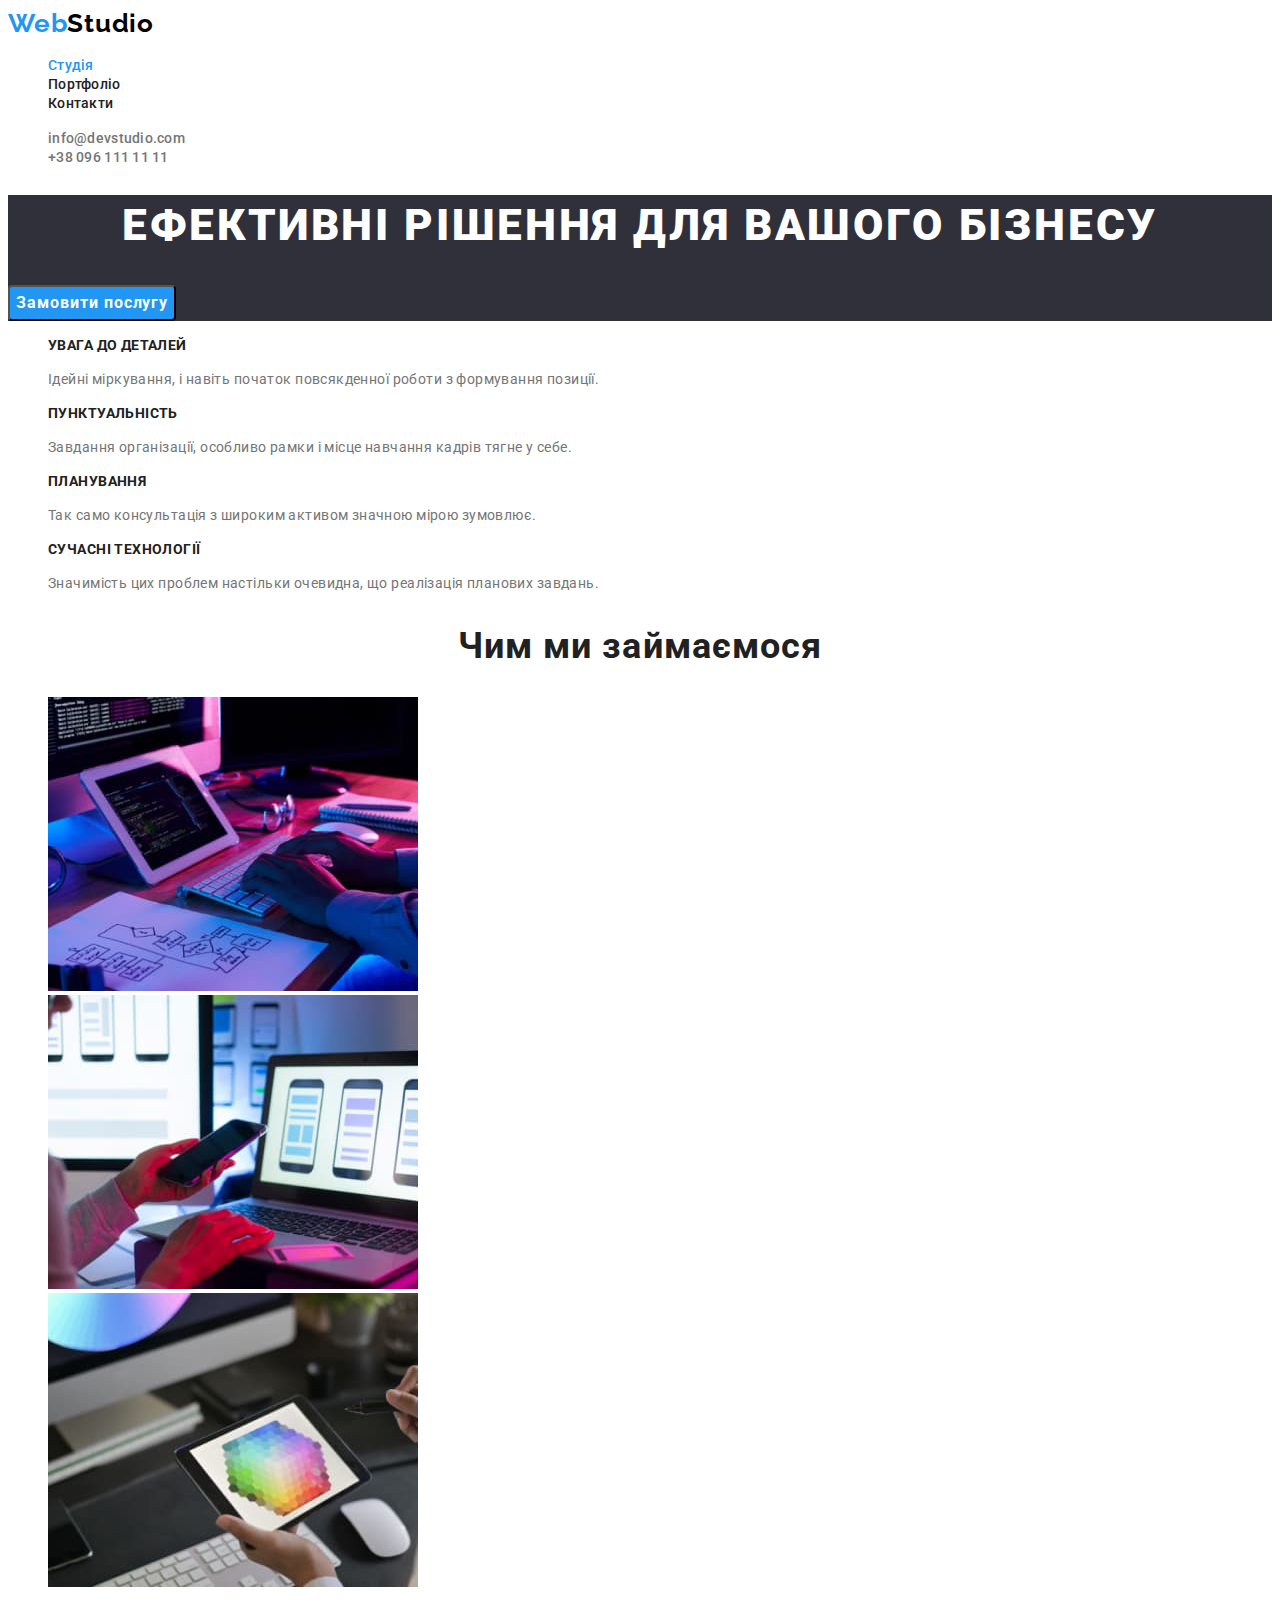
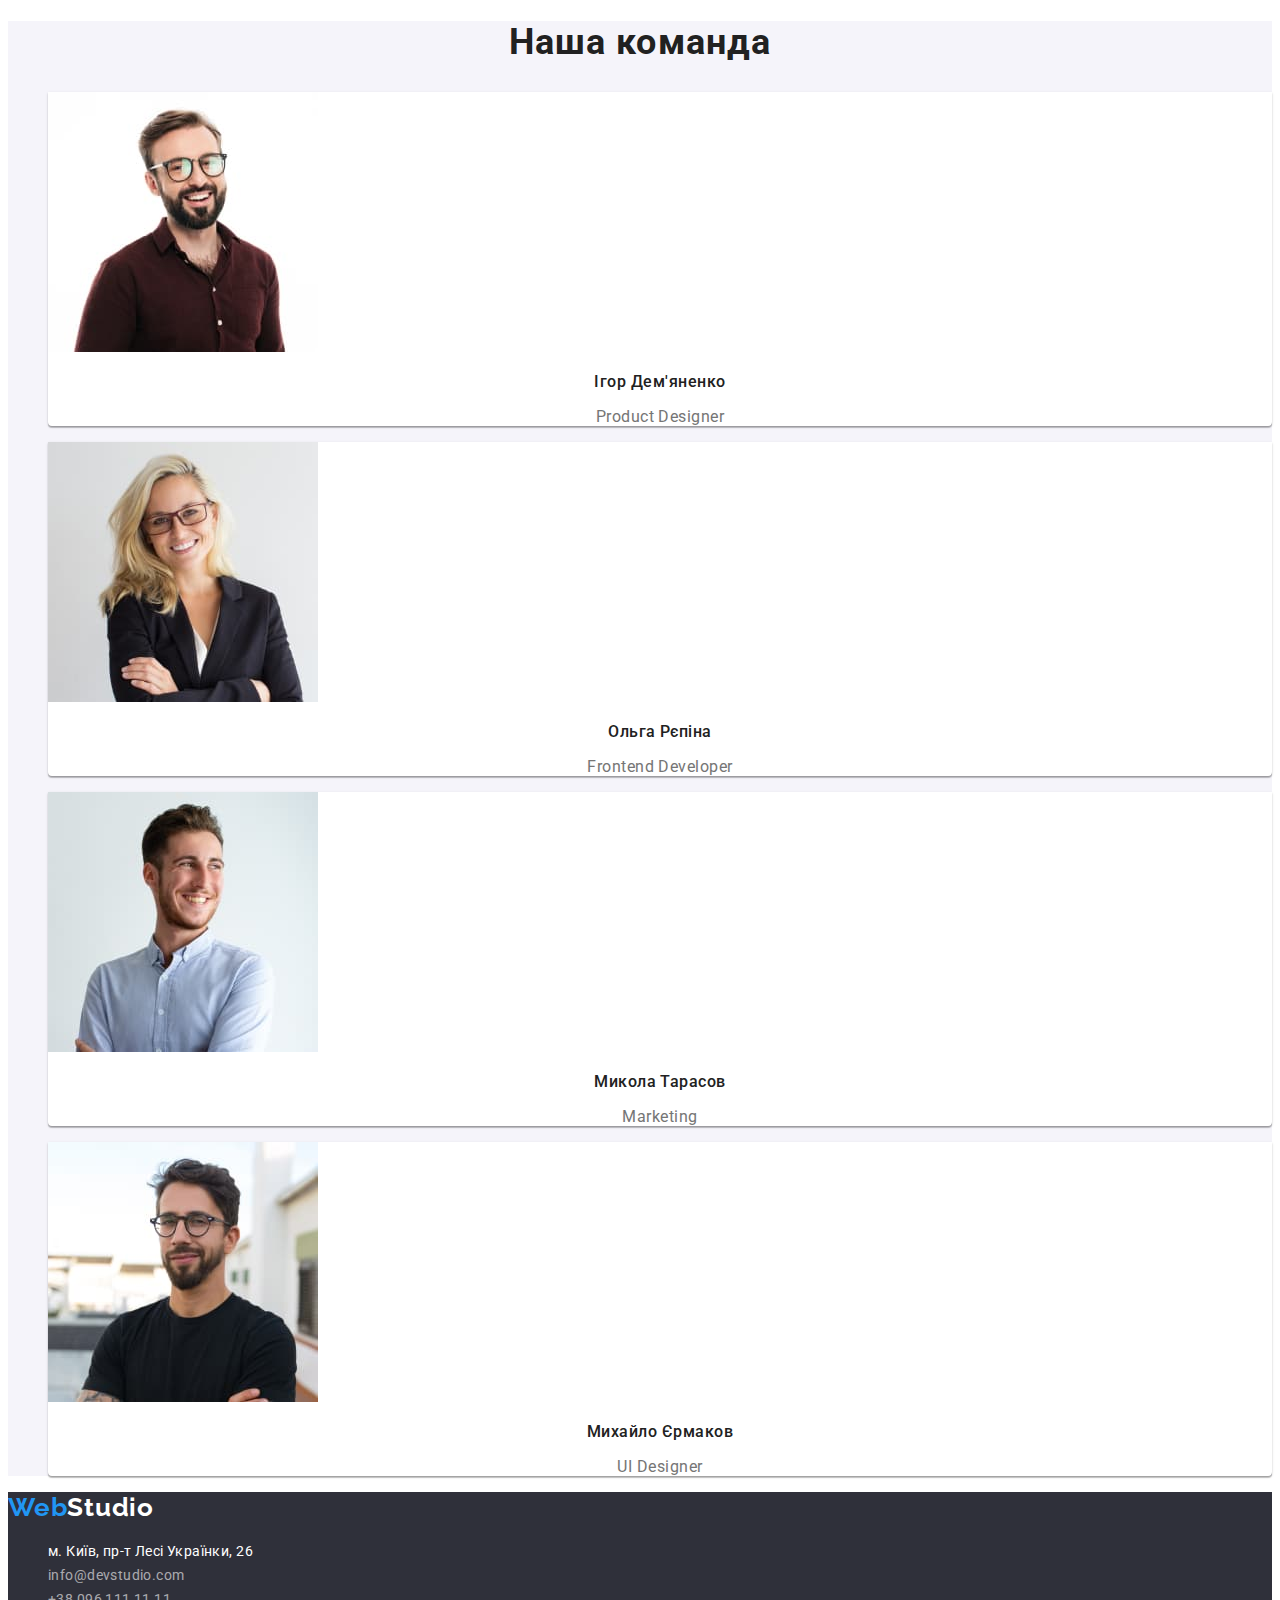
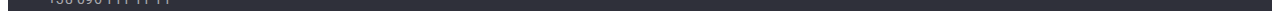
<file: index.html>
<!DOCTYPE html>
<html lang="uk">

<head>
    <meta charset="UTF-8">
    <meta http-equiv="X-UA-Compatible" content="IE=edge">
    <meta name="viewport" content="width=device-width, initial-scale=1.0">
    <title>Document</title>
    <link rel="preconnect" href="https://fonts.googleapis.com">
    <link rel="preconnect" href="https://fonts.gstatic.com" crossorigin>
    <link
        href="https://fonts.googleapis.com/css2?family=Raleway:wght@700&family=Roboto:wght@400;500;700;900&display=swap"
        rel="stylesheet">
    <link rel="stylesheet" href="./css/styles.css">
</head>

<body class="page">
    <!--                       HEADER                   -->
    <header class="header">
        <nav class="header-navigation">
            <a href="./index.html" class="header-logo list link">
                Web<span class="header-logo-part list">Studio</span>
            </a>

            <ul class="header-list list">
                <li class="header-item"><a href="" class="header-link link list" aria-current="page">Студія</a></li>
                <li class="header-item"><a href="./portfolio.html" class="header-link list link">Портфоліо</a></li>
                <li class="header-item"><a href="" class="header-link list link">Контакти</a></li>
            </ul>
        </nav>
        <ul class="header-list list">
            <li><a href="mailto:info@devstudio.com" class="header-contact link list">info@devstudio.com</a></li>
            <li><a href="tel:+380961111111" class="header-contact link list">+38 096 111 11 11</a></li>
        </ul>
    </header>
    <!--                      MAIN PAGE                 -->
    <main class="page-main">
        <!--                  HERO PAGE                 -->
        <section class="hero bg-color">
            <h1 class="title">Ефективні рішення для вашого бізнесу</h1>
            <button class="btn">Замовити послугу</button>
        </section>
        <!--                  SKILLS SECTION             -->
        <section class="skills">
            <h2 class="skills-title hiden-title">Секція скілів</h2>
            <ul class="skills-list list">
                <li>
                    <h3 class="skills-sub-title">УВАГА ДО ДЕТАЛЕЙ</h3>
                    <p class="skills-text">Ідейні міркування, і навіть початок повсякденної роботи з формування позиції.
                    </p>
                </li>
                <li>
                    <h3 class="skills-sub-title">ПУНКТУАЛЬНІСТЬ</h3>
                    <p class="skills-text">Завдання організації, особливо рамки і місце навчання кадрів тягне у себе.
                    </p>
                </li>
                <li>
                    <h3 class="skills-sub-title">ПЛАНУВАННЯ</h3>
                    <p class="skills-text">Так само консультація з широким активом значною мірою зумовлює.</p>
                </li>
                <li>
                    <h3 class="skills-sub-title">СУЧАСНІ ТЕХНОЛОГІЇ</h3>
                    <p class="skills-text">Значимість цих проблем настільки очевидна, що реалізація планових завдань.
                    </p>
                </li>

            </ul>
        </section>
        <!--WORKS-->
        <section class="works">
            <h2 class="works-title">Чим ми займаємося</h2>
            <ul class="works-list list">
                <li class="list-items"><a href="" class="works-links"><img src="./images/handtouchS.jpeg" alt="coding"
                            width="370"></a></li>
                <li class="list-items"><a href="" class="works-links"><img src="./images/telephoneS.jpeg" alt="designe"
                            width="370"></a></li>
                <li class="list-items"><a href="" class="works-links"><img src="./images/tochpadS.jpeg" alt="color"
                            width="370"></a>
                </li>
            </ul>
        </section>
        <!-- GANG -->
        <section class="gang">
            <h2 class="gang-title">Наша команда</h2>
            <ul class="gang-list link">
                <li class="gang-items list">
                    <img src="./images/portret1S.jpeg" alt="Igor" width="270" class="gang-jpg">
                    <h3 class="gang-subtitle">Ігор Дем'яненко</h3>
                    <p class="gang-text">Product Designer</p>
                </li>
                <li class="gang-items list">
                    <img src="./images/portret2S.jpeg" alt="Olga" width="270" class="gang-jpg">
                    <h3 class="gang-subtitle">Ольга Рєпіна</h3>
                    <p class="gang-text">Frontend Developer</p>

                </li>
                <li class="gang-items list">
                    <img src="./images/portret3S.jpeg" alt="Mikola" width="270" class="gang-jpg">
                    <h3 class="gang-subtitle">Микола Тарасов</h3>
                    <p class="gang-text">Marketing</p>
                </li>
                <li class="gang-items list">
                    <img src="./images/portret4S.jpeg" alt="Mihaylo" width="270" class="gang-jpg">
                    <h3 class="gang-subtitle">Михайло Єрмаков</h3>
                    <p class="gang-text">UI Designer</p>
                </li>
            </ul>

        </section>
    </main>
    <!--                       FOOTER                   -->
    <footer class="footer bg-color">
        <a href="/" class="footer-logo link list">
            Web<span class="footer-logo-part">Studio</span>
        </a>
        <address class="footer-addres">
            <ul class="footer-list list">
                <li class="footer-items">
                    <a class="footer-link list link"
                        href="https://www.google.com/maps/place/%D0%B1%D1%83%D0%BB%D1%8C%D0%B2%D0%B0%D1%80+%D0%9B%D0%B5%D1%81%D1%96+%D0%A3%D0%BA%D1%80%D0%B0%D1%97%D0%BD%D0%BA%D0%B8,+26,+%D0%9A%D0%B8%D1%97%D0%B2,+02000/@50.4265807,30.5361971,17z/data=!3m1!4b1!4m5!3m4!1s0x40d4cf0e033ecbe9:0x57a4dffefec77da0!8m2!3d50.4265807!4d30.5383858">м.
                        Київ, пр-т Лесі Українки, 26
                    </a>
                </li>
                <li class="footer-link"><a href="mailto:info@devstudio.com"
                        class="footer-link mail link list">info@devstudio.com</a>
                </li>
                <li class="footer-link"><a href="tel:+380961111111" class="footer-link tel link list">+38 096 111 11
                        11</a>
                </li>
            </ul>
        </address>
    </footer>
</body>


</html>
</file>
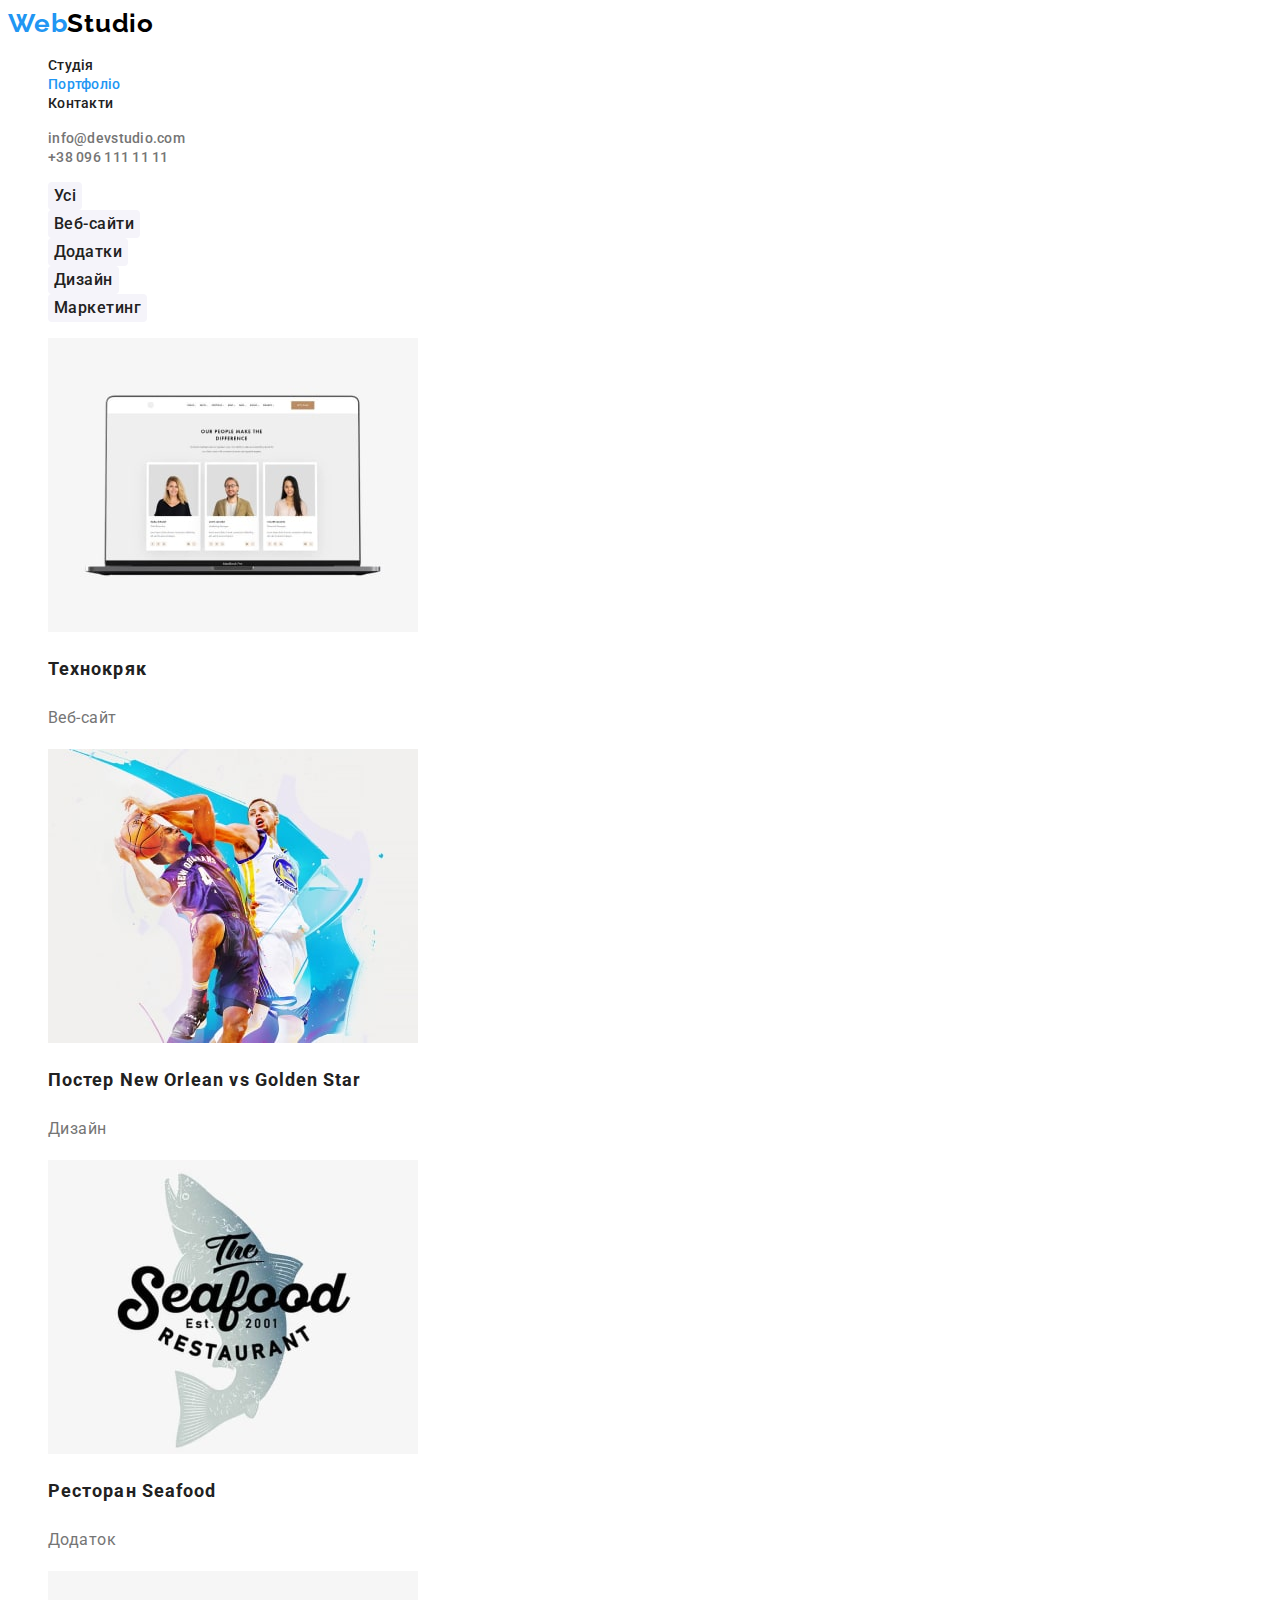
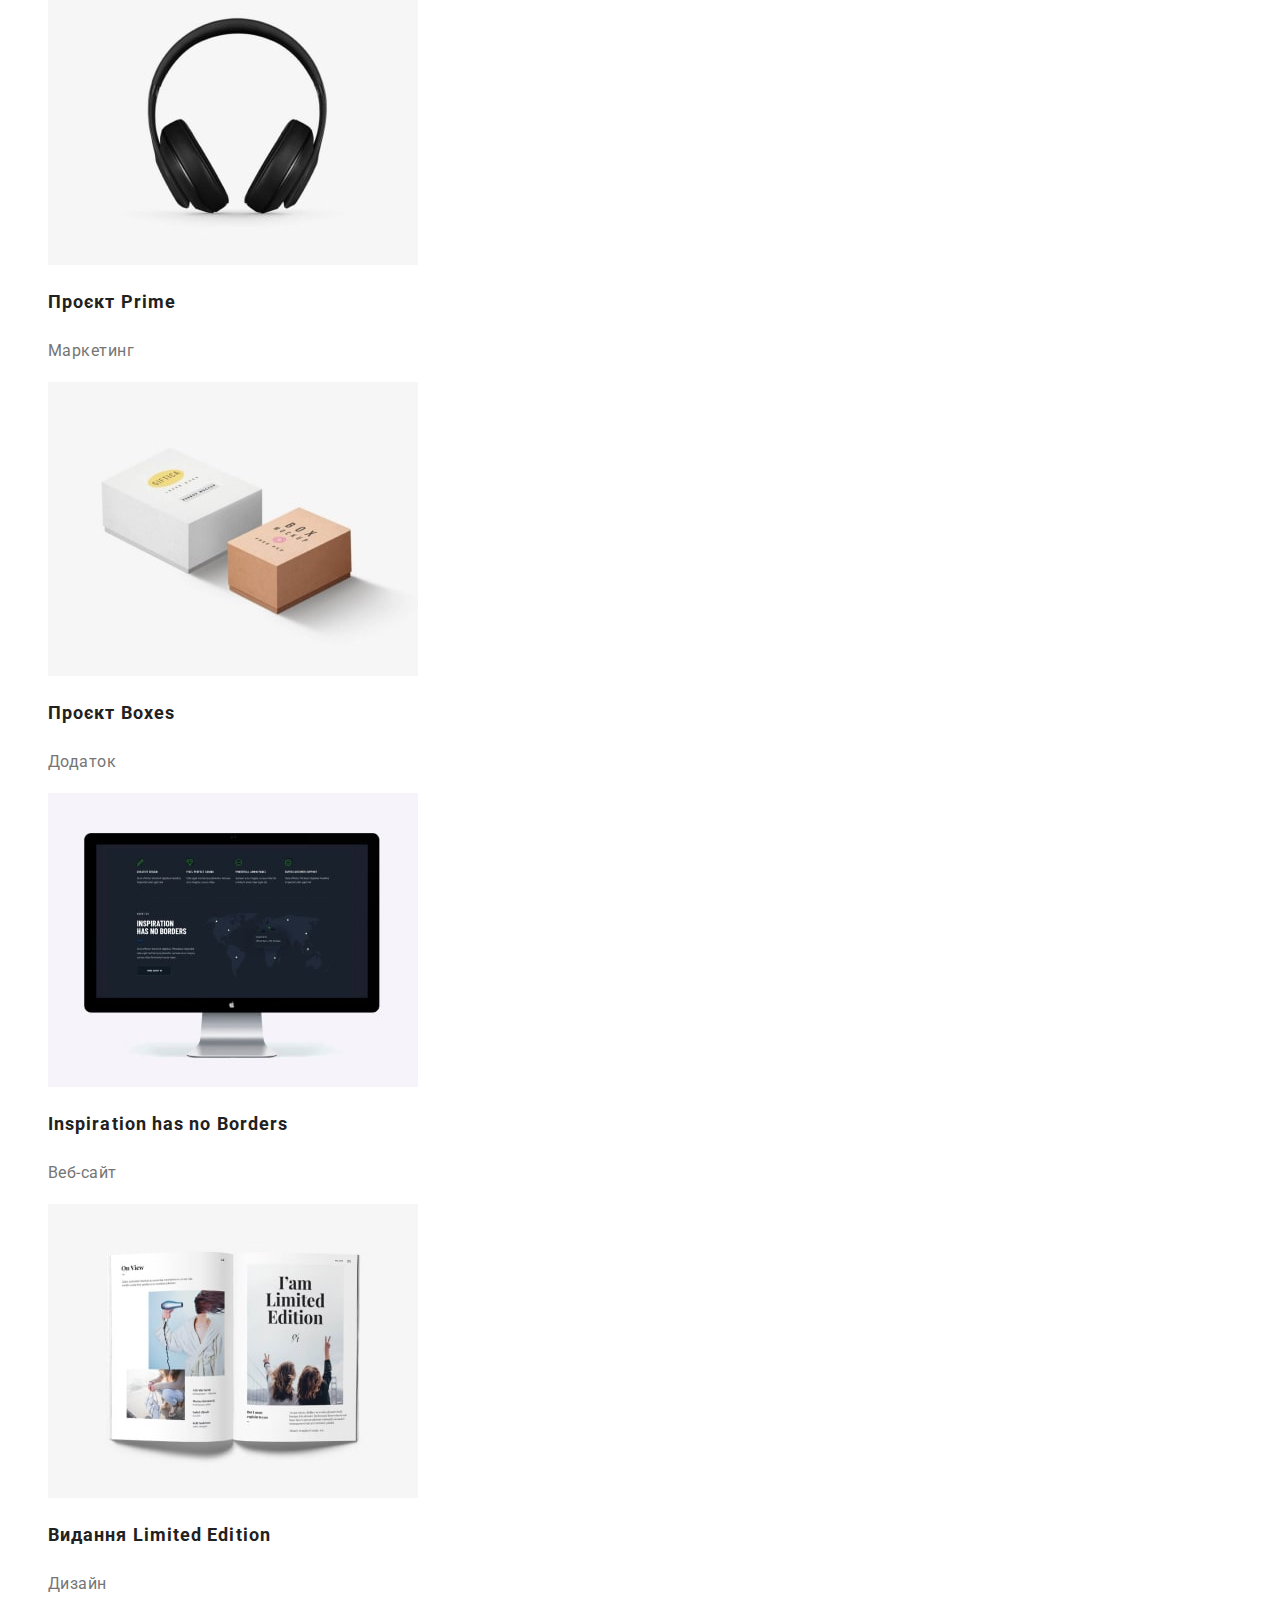
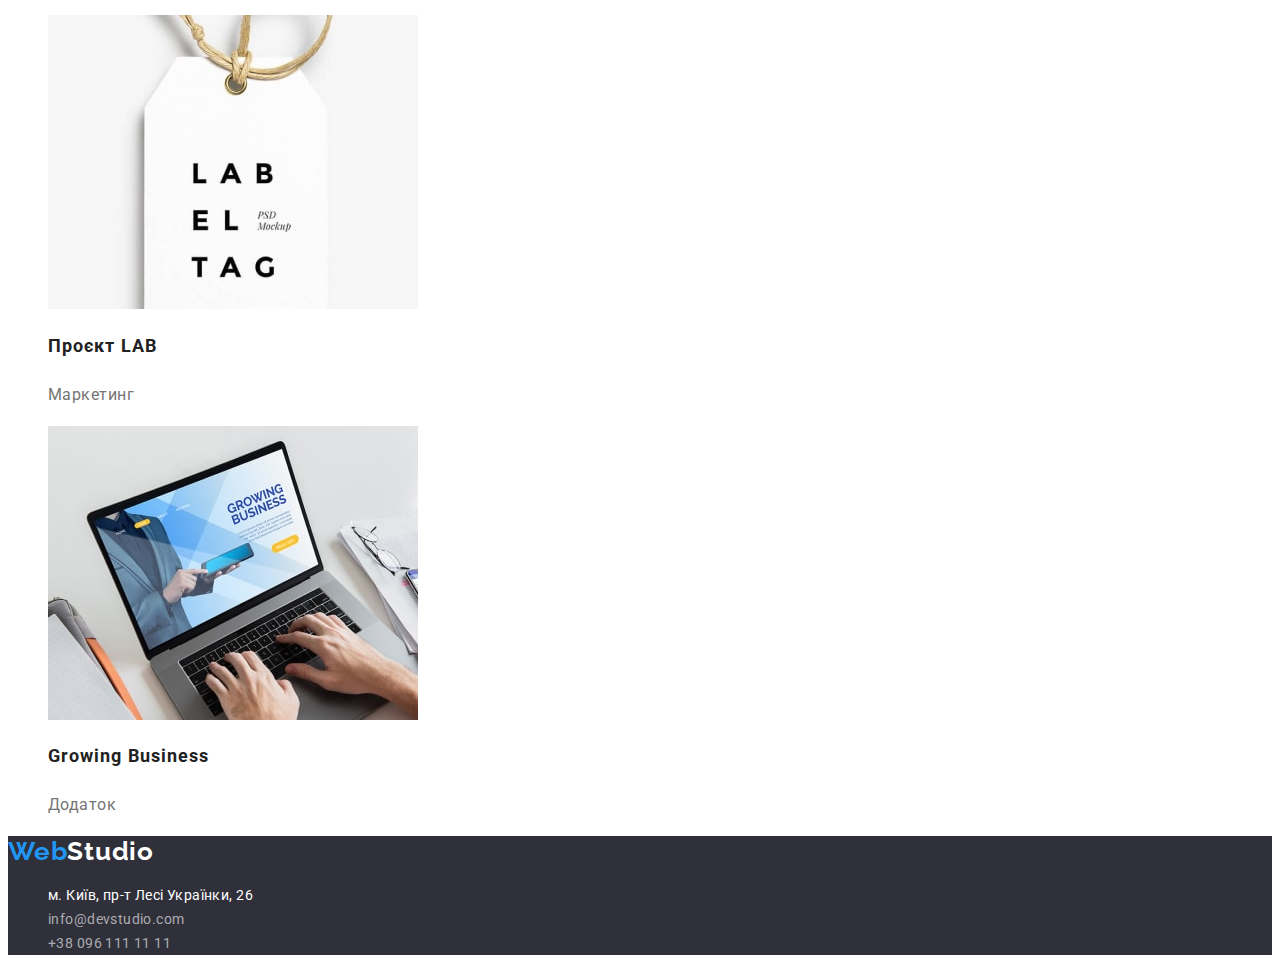
<file: portfolio.html>
<!DOCTYPE html>
<html lang="uk">

<head>
    <meta charset="UTF-8">
    <meta http-equiv="X-UA-Compatible" content="IE=edge">
    <meta name="viewport" content="width=device-width, initial-scale=1.0">
    <title>Document</title>
    <link rel="preconnect" href="https://fonts.googleapis.com">
    <link rel="preconnect" href="https://fonts.gstatic.com" crossorigin>
    <link
        href="https://fonts.googleapis.com/css2?family=Raleway:wght@700&family=Roboto:wght@400;500;700;900&display=swap"
        rel="stylesheet">
    <link rel="stylesheet" href="./css/styles.css">
</head>

<body class="page">
    <!--                       HEADER                   -->
    <header class="header">
        <nav class="header-navigation">
            <a href="./index.html" class="header-logo list link">
                Web<span class="header-logo-part list">Studio</span>
            </a>

            <ul class="header-list list">
                <li class="header-item"><a href="./index.html" class="header-link link list">Студія</a></li>
                <li class="header-item"><a href="./portfolio.html" class="header-link list link"
                        aria-current="page">Портфоліо</a></li>
                <li class="header-item"><a href="" class="header-link list link">Контакти</a></li>
            </ul>
        </nav>
        <ul class="header-list list">
            <li><a href="mailto:info@devstudio.com" class="header-contact link list">info@devstudio.com</a></li>
            <li><a href="tel:+380961111111" class="header-contact link list">+38 096 111 11 11</a></li>
        </ul>
    </header>
    <!--                      MAIN PAGE                 -->
    <main class="items-page">
        <section>
            <h1 class="hiden-title">скритий заголовок</h1>
            <ul class="list-btn list link">
                <li class="item-btn">
                    <button type="button" class="btn-pf" aria-current="page">Усі</button>
                </li>
                <li class="item-btn">
                    <button type="button" class="btn-pf">Веб-сайти</button>
                </li>
                <li class="item-btn">
                    <button type="button" class="btn-pf">Додатки</button>
                </li>
                <li class="item-btn">
                    <button type="button" class="btn-pf">Дизайн</button>
                </li>
                <li class="item-btn">
                    <button type="button" class="btn-pf">Маркетинг</button>
                </li>
            </ul>
            <ul class="features">
                <li class="features-items list">
                    <a href="" class="features link">
                        <img class="features-images" src="./images/pf1-min.jpg" alt="people" width="370" height="294">
                        <h2 class="features-subtitle">Технокряк</h2>
                        <p class="features-text">Веб-сайт</p>
                    </a>
                </li>
                <li class="features-items list">
                    <a href="" class="features link">
                        <img class="features-images" src="./images/pf2-min.jpg" alt="basket" width="370" height="294">
                        <h2 class="features-subtitle">Постер New Orlean vs Golden Star</h2>
                        <p class="features-text">Дизайн</p>
                    </a>
                </li>
                <li class="features-items list">
                    <a href="" class="features link">
                        <img class="features-images" src="./images/pf3-min.jpg" alt="fish" width="370" height="294">
                        <h2 class="features-subtitle">Ресторан Seafood</h2>
                        <p class="features-text">Додаток</p>
                    </a>
                </li>
                <li class="features-items list">
                    <a href="" class="features link">
                        <img class="features-images" src="./images/pf4-min.jpg" alt="headphone" width="370"
                            height="294">
                        <h2 class="features-subtitle">Проєкт Prime</h2>
                        <p class="features-text">Маркетинг</p>
                    </a>
                </li>
                <li class="features-items list">
                    <a href="" class="features link">
                        <img class="features-images" src="./images/pf5-min.jpg" alt="boxes" width="370" height="294">
                        <h2 class="features-subtitle">Проєкт Boxes</h2>
                        <p class="features-text">Додаток</p>
                    </a>
                </li>
                <li class="features-items list">
                    <a href="" class="features link">
                        <img class="features-images" src="./images/pf6-min.jpg" alt="mac" width="370" height="294">
                        <h2 class="features-subtitle">Inspiration has no Borders</h2>
                        <p class="features-text">Веб-сайт</p>
                    </a>
                </li>
                <li class="features-items list">
                    <a href="" class="features link">
                        <img class="features-images" src="./images/pf7-min.jpg" alt="magazine" width="370" height="294">
                        <h2 class="features-subtitle">Видання Limited Edition</h2>
                        <p class="features-text">Дизайн</p>
                    </a>
                </li>
                <li class="features-items list">
                    <a href="" class="features link">
                        <img class="features-images" src="./images/pf8-min.jpg" alt="tag" width="370" height="294">
                        <h2 class="features-subtitle">Проєкт LAB</h2>
                        <p class="features-text">Маркетинг</p>
                    </a>
                </li>
                <li class="features-items list">
                    <a href="" class="features link">
                        <img class="features-images" src="./images/pf9-min.jpg" alt="macbook" width="370" height="294">
                        <h2 class="features-subtitle">Growing Business</h2>
                        <p class="features-text">Додаток</p>
                    </a>
                </li>
            </ul>
        </section>


    </main>
    <!--                       FOOTER                   -->
    <footer class="footer bg-color">
        <a href="/" class="footer-logo link">
            Web<span class="footer-logo-part">Studio</span>
        </a>
        <address class="footer-addres">
            <ul class="footer-list list">
                <li class="footer-items">
                    <a class="footer-link link"
                        href="https://www.google.com/maps/place/%D0%B1%D1%83%D0%BB%D1%8C%D0%B2%D0%B0%D1%80+%D0%9B%D0%B5%D1%81%D1%96+%D0%A3%D0%BA%D1%80%D0%B0%D1%97%D0%BD%D0%BA%D0%B8,+26,+%D0%9A%D0%B8%D1%97%D0%B2,+02000/@50.4265807,30.5361971,17z/data=!3m1!4b1!4m5!3m4!1s0x40d4cf0e033ecbe9:0x57a4dffefec77da0!8m2!3d50.4265807!4d30.5383858">м.
                        Київ, пр-т Лесі Українки, 26
                    </a>
                </li>
                <li class="footer-link"><a href="mailto:info@devstudio.com"
                        class="footer-link mail link">info@devstudio.com</a>
                </li>
                <li class="footer-link"><a href="tel:+380961111111" class="footer-link tel link">+38 096 111 11 11</a>
                </li>
            </ul>
        </address>
    </footer>
</body>


</html>
</file>
<file: css/styles.css>
/* Основний колір #FFFFFF */
/* Другорядний колір #FFFFFF */
/* Колір тексту #757575 */
/* Колір ссилок  #000000  #212121 */
/* Колір маіл телефон #2196F3 #757575 */
/* Button background logo #2196F3 */
:root {
  --primary-text-color: #212121;
  --title-text-color: #757575;
  --accent-color: #2196f3;
  --btn-blue-color: #2196f3;
  --btn-second-color: #188ce8;
  --primary-white-color: #ffffff;
  --studio-second-color: #000000;
  --bg-color: #2f303a;
  --bg-second-color: #f5f4fa;
}

body {
  font-family: "Roboto", "Raleway", sans-serif;
  background-color: var(--primary-white-color);
  color: var(--primary-text-color);
}
/* .page {
  background-color: var(--primary-white-color);
  color: var(--primary-text-color);
} */
.list {
  list-style: none;
}
.link {
  text-decoration: none;
}
.link:hover,
.link:focus {
  color: var(--accent-color);
}

/*                HEADER             */
.bg-color {
  background: var(--bg-color);
}
.header-logo,
.footer-logo {
  font-family: "Raleway";
  font-weight: 700;
  font-size: 26px;
  line-height: calc(31 / 26);
  letter-spacing: 0.03em;
  color: var(--accent-color);
}
.header-logo-part {
  color: var(--studio-second-color);
}

.header-link,
.footer-link {
  font-weight: 500;
  font-size: 14px;
  line-height: calc(16 / 14);
  letter-spacing: 0.02em;
  color: var(--primary-text-color);
}
[aria-current] {
  color: var(--accent-color);
}

.header-contact {
  font-weight: 500;
  font-size: 14px;
  line-height: calc(16 / 14);
  letter-spacing: 0.02em;

  color: var(--title-text-color);
}
/*                HEADER             */

/*                HERO               */
.hero {
  background: var(--bg-color);
}
.title {
  font-weight: 900;
  font-size: 44px;
  line-height: calc(60 / 44);
  text-align: center;
  letter-spacing: 0.06em;
  text-transform: uppercase;
  color: var(--primary-white-color);
}
.btn {
  font-family: "Roboto";
  font-weight: 700;
  font-size: 16px;
  line-height: calc(30 / 16);
  letter-spacing: 0.06em;
  color: var(--primary-white-color);
  background: var(--btn-blue-color);
  border-radius: 4px;
  cursor: pointer;
}
.btn:focus,
.btn:hover {
  background: var(--btn-second-color);
}
/*                HERO               */

/*                SKILLS              */
.hiden-title {
  display: none;
}
.skills-sub-title {
  font-weight: 700;
  font-size: 14px;
  line-height: calc(16 / 14);
  letter-spacing: 0.03em;
  text-transform: uppercase;
  color: var(--primary-text-color);
}
.skills-text {
  font-size: 14px;
  line-height: calc(24 / 14);
  letter-spacing: 0.03em;
  color: var(--title-text-color);
}
/*                SKILLS              */
/*                WORKS               */
.works-title {
  font-weight: 700;
  font-size: 36px;
  line-height: calc(42 / 36);
  text-align: center;
  letter-spacing: 0.03em;
  color: var(--primary-text-color);
}

/*                WORKS               */
/*                GANG                */
.gang {
  background: var(--bg-second-color);
}
.gang-title {
  font-weight: 700;
  font-size: 36px;
  text-align: center;
  line-height: calc(42 / 36);
  letter-spacing: 0.03em;
  color: var(--primary-text-color);
}
.gang-items {
  background: var(--primary-white-color);
  box-shadow: 0px 1px 3px rgba(0, 0, 0, 0.12), 0px 1px 1px rgba(0, 0, 0, 0.14),
    0px 2px 1px rgba(0, 0, 0, 0.2);
  border-radius: 0px 0px 4px 4px;
}
.gang-subtitle {
  font-weight: 500;
  font-size: 16px;
  line-height: calc(19 / 16);
  text-align: center;
  letter-spacing: 0.03em;
  color: var(--primary-text-color);
}
.gang-text {
  font-weight: 400;
  font-size: 16px;
  line-height: calc(19 / 16);
  text-align: center;
  letter-spacing: 0.03em;
  color: var(--title-text-color);
}
/*                GANG                */
/*                FOOTER              */
address {
  font-style: normal;
}

.footer-logo-part {
  color: var(--primary-white-color);
}
.footer-link {
  font-weight: 400;
  font-size: 14px;
  line-height: calc(24 / 14);
  letter-spacing: 0.03em;
  color: var(--primary-white-color);
}
.footer-link:hover,
.footer-link:focus {
  color: var(--accent-color);
}
.mail,
.tel {
  font-weight: 400;
  font-size: 14px;
  line-height: calc(24 / 14);
  letter-spacing: 0.03em;
  color: rgba(255, 255, 255, 0.6);
}

/*                FOOTER               */
/*                PORTFOLIO            */
.hiden-title {
}
.btn-pf {
  font-family: "Roboto";
  font-weight: 500;
  font-size: 16px;
  line-height: calc(26 / 16);
  letter-spacing: 0.03em;
  color: var(--primary-text-color);
  background: var(--bg-second-color);
  border-radius: 4px;
  border: none;
  cursor: pointer;
}
.btn-pf:focus,
.btn-pf:hover {
  color: var(--primary-white-color);
  background: var(--accent-color);
  border-radius: 4px;
}

/* [aria-current] {
  color: var(--primary-white-color);
  background: #2196f3;
  border-radius: 4px;
} */
/*                Second UL            */

.features-items {
  background: var(--primary-white-color);
}
.features-subtitle {
  font-weight: 700;
  font-size: 18px;
  line-height: calc(36 / 18);
  letter-spacing: 0.06em;
  color: var(--primary-text-color);
}
.features-text {
  font-weight: 400;
  font-size: 16px;
  line-height: calc(30 / 16);
  letter-spacing: 0.03em;
  color: var(--title-text-color);
}

/*                PORTFOLIO            */
</file>
